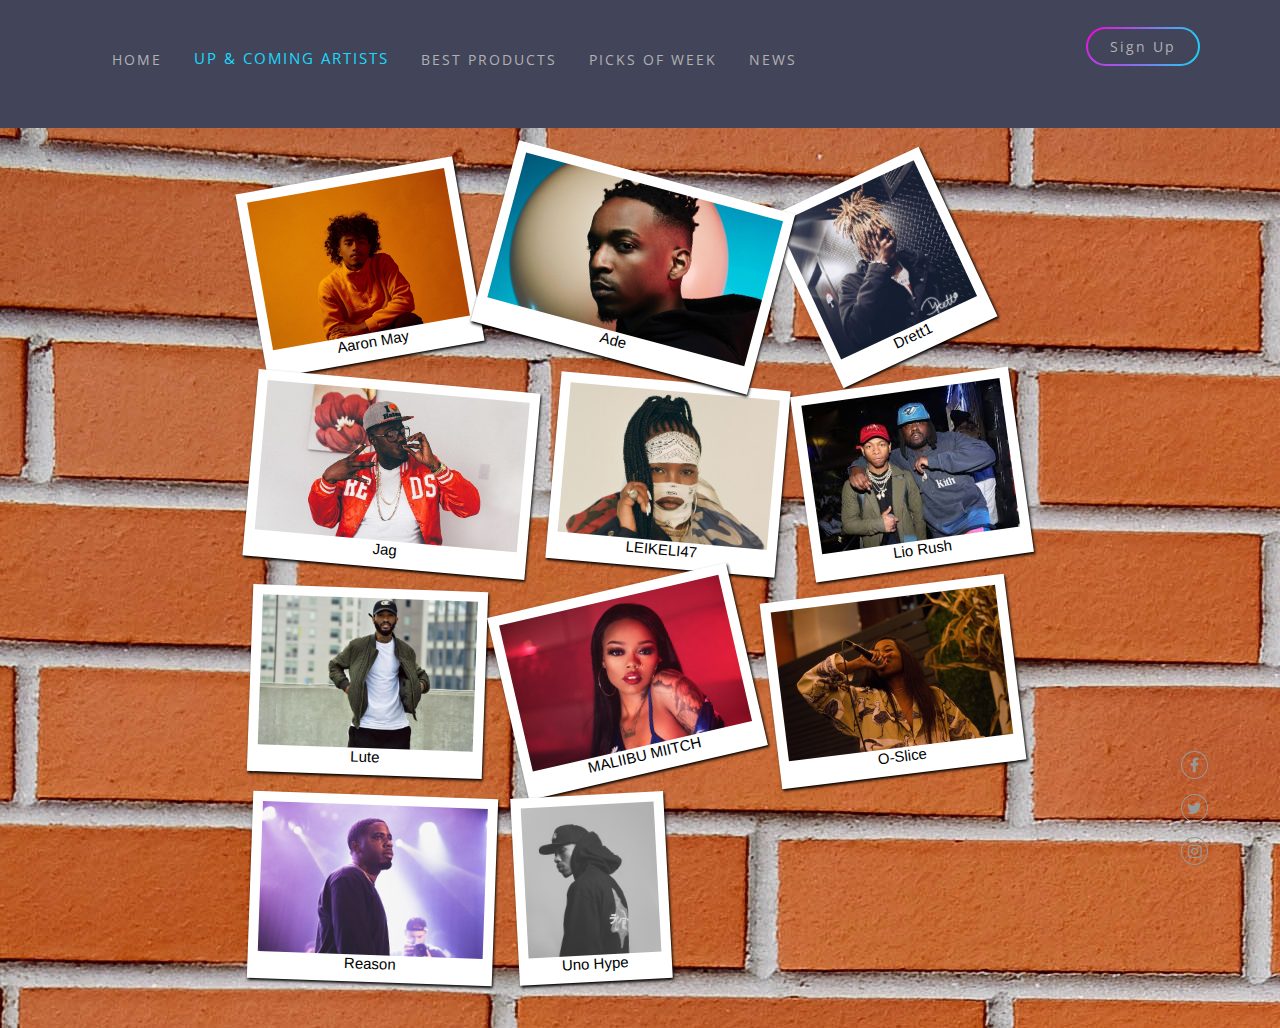
<file: artist.html>
<html>
<head>
    <title> GidAnthems - Artists </title>
    <link rel="stylesheet" href="reference.css">
    <link rel="stylesheet" href="https://stackpath.bootstrapcdn.com/font-awesome/4.7.0/css/font-awesome.min.css">

</head>
<body>
    <nav class="menu">
        <ul>
            <li> <a href="index.html">  HOME </a> </li>
            <li class="active"> UP & COMING ARTISTS</li>
            <li> <a href="products.html"> BEST PRODUCTS </a> </li>
            <li> <a href="music.html"> PICKS OF WEEK </a> </li>
            <li><a href="blog.html">NEWS </a> </li>
            <li> <a href="signup.html" class="signup-btn"> <span> Sign Up </span> </a> </li>
        </ul>
    </nav>
    <section id="background">
      <div id="gallery">
        <figure class="pic1" onclick="window.location.href = 'https://open.spotify.com/artist/2rwALQ1SXdfUWPUd6WOfYS';">
          <img src="img/aaron_may.jpeg" />
          <figcaption>Aaron May</figcaption>
        </figure>

        <figure class="pic2" onclick="window.location.href = 'https://open.spotify.com/artist/5pDY9dgZO8O1yNZDARb62q';">
          <img src="img/ade.png" />
          <figcaption> Ade </figcaption>
        </figure>

        <figure class="pic3" onclick="window.location.href = 'https://open.spotify.com/artist/7DXCBQ0lcHWjkAGtzyUCR4';">
          <img src="img/drett1.png" />
          <figcaption>Drett1</figcaption>
        </figure>

        <figure class="pic4" onclick="window.location.href = 'https://open.spotify.com/artist/4R6MQEkEXJSwc7kOjUqjc5';">
          <img src="img/jag.png" />
          <figcaption> Jag </figcaption>
        </figure>

        <figure class="pic5" onclick="window.location.href = 'https://open.spotify.com/artist/0DtXHIvJ8NWBg5pGvsgWnR';">
          <img src="img/LEIKELI47.png" />
          <figcaption> LEIKELI47 </figcaption>
        </figure>

        <figure class="pic6" onclick="window.location.href = 'https://open.spotify.com/artist/4pOBBstL2MaZscQZfUm6FA';">
          <img src="img/lio.png" />
          <figcaption>Lio Rush</figcaption>
        </figure>

        <figure class="pic7" onclick="window.location.href = 'https://open.spotify.com/artist/75WcpJKWXBV3o3cfluWapK';">
          <img src="img/lute.png" />
          <figcaption> Lute </figcaption>
        </figure>

        <figure class="pic8" onclick="window.location.href = 'https://open.spotify.com/artist/5J1JcdYCPj44YKz6kVA5wx';">
          <img src="img/malibu.png" />
          <figcaption> MALIIBU MIITCH </figcaption>
        </figure>

        <figure class="pic9" onclick="window.location.href = 'https://open.spotify.com/artist/2WANDxKr1V9y5Jcg5Uch9h';">
          <img src="img/o_slice.png" />
          <figcaption>O-Slice</figcaption>
        </figure>

        <figure class="pic10" onclick="window.location.href = 'https://open.spotify.com/artist/6XpXnnKHIhCOUbOLOJGe6o';">
          <img src="img/reason.png" />
          <figcaption> Reason </figcaption>
        </figure>

        <figure class="pic11" onclick="window.location.href = 'https://open.spotify.com/artist/68jFd8fas1U1U51bGQZXbr';">
          <img src="img/uno_hype.png" />
            <figcaption> Uno Hype </figcaption>
        </figure>
      </div>
    </section>

    <section class="social-icons">
      <ul>
        <li><a href="#"> <i class="fa fa-facebook"></i></a></li>
        <li><a href="#"> <i class="fa fa-twitter"></i></a></li>
        <li><a href="#"> <i class="fa fa-instagram"></i></a></li>
       </ul>
    </section>
</body>
</html>
</file>
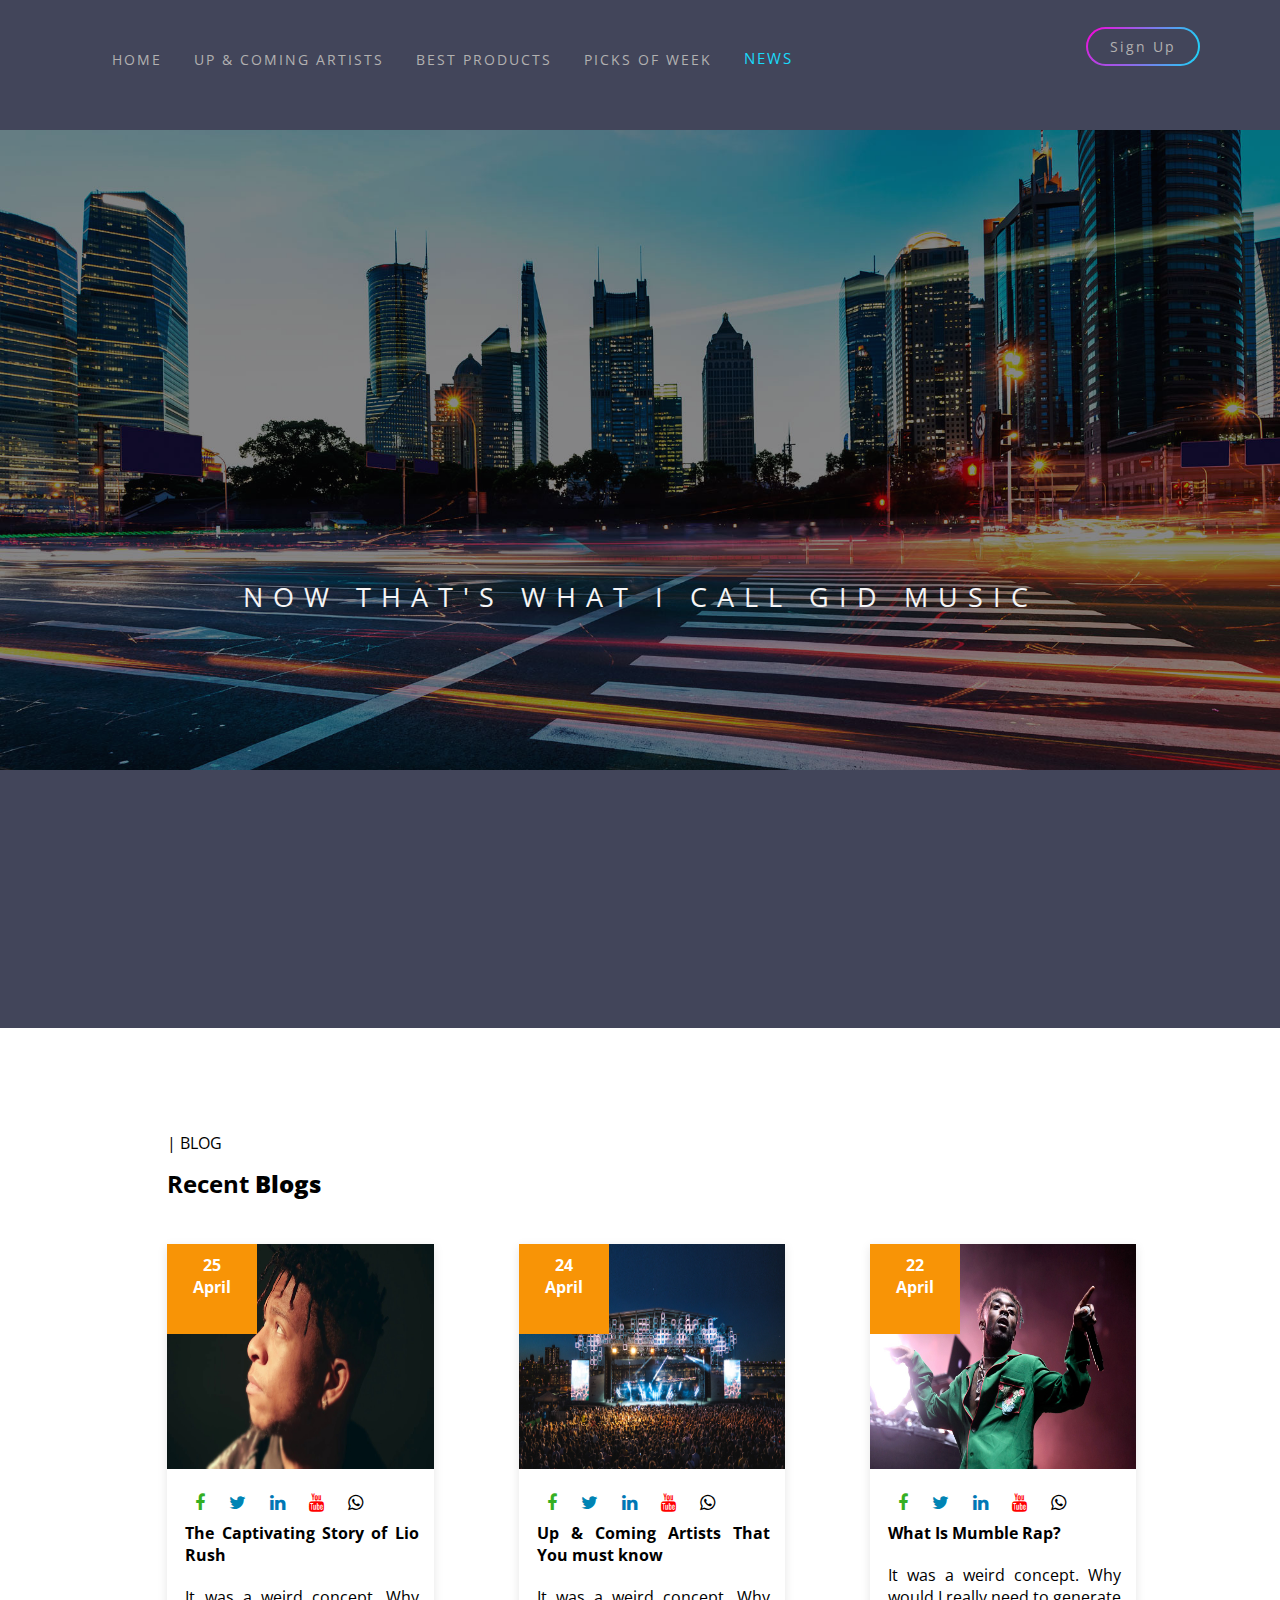
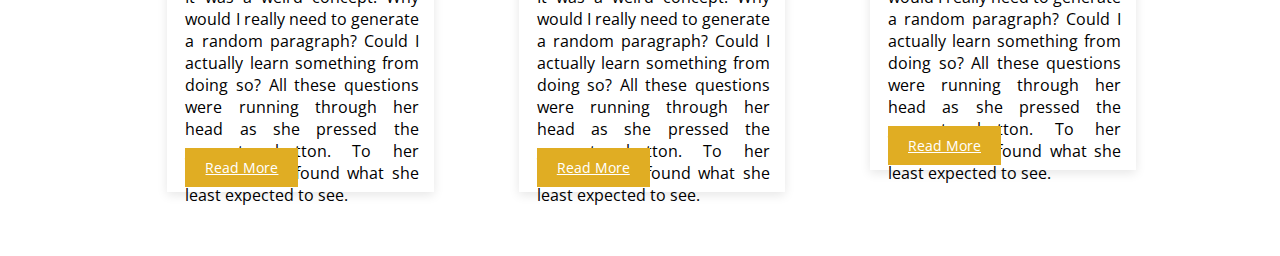
<file: blog.html>
<html>
<head>
    <title> GidAnthems- Home </title>
    <link rel="stylesheet" href="reference.css">
    <link rel="stylesheet" href="https://stackpath.bootstrapcdn.com/font-awesome/4.7.0/css/font-awesome.min.css">

</head>
<body>
    <div class="container">
        <div class="menu">
            <ul>
                <li> <a href="index.html">  HOME </a> </li>
                <li> <a href="artist.html"> UP & COMING ARTISTS </a> </li>
                <li> <a href="products.html"> BEST PRODUCTS </a> </li>
                <li> <a href="music.html"> PICKS OF WEEK </a> </li>
                <li class="active"> NEWS </li>
                <li> <a href="signup.html" class="signup-btn"> <span> Sign Up </span> </a> </li>
            </ul>
        </div>
        <div class="bgimg-3">
             <div class="blog-hero-caption">
                 <span class="border"> NOW THAT'S WHAT I CALL GID MUSIC </span>
            </div>
        </div>
         <div style="position:relative;">
             <div style="color:#000;background-color:#fff;text-align:center;padding:5% 80px;text-align: justify;">
              <section class="latest-news-area" id ="latest">
                  <div class="row">
                      <div class="col">
                          <div class="section_subtitle"> | BLOG </div>
                          <h2 style="margin-top: 5%;"> Recent <strong> Blogs </strong> </h2>
                      </div>
                  </div>
                  <br><br>
                  <div class="row">
                      <div class ="news-active">
                          <div class="col">
                              <div class="latest-news-wrap">
                                  <div class="news-img">
                                      <img src="img/lio2.png" alt="">
                                      <div class = "date">
                                          <span> 25 </span>
                                          <span> April </span>
                                      </div>
                                  </div>
                                  <div class="news-content">
                                      <i class="fa fa-facebook"> </i>
                                      <i class="fa fa-twitter"> </i>
                                      <i class="fa fa-linkedin"> </i>
                                      <i class="fa fa-youtube"> </i>
                                      <i class="fa fa-whatsapp"> </i>
                                      <h4> The Captivating Story of Lio Rush</h4>
                                      <p>
                                          It was a weird concept. Why would I really need to generate a random paragraph?
                                          Could I actually learn something from doing so? All these questions were running
                                          through her head as she pressed the generate button. To her surprise, she found what
                                          she least expected to see.
                                      </p> <br>
                                      <a href="#"> Read More </a>
                                  </div>
                              </div>
                          </div>
                           <div class="col">
                              <div class="latest-news-wrap">
                                  <div class="news-img">
                                      <img src="img/hip.png" alt="" class="img-responsive">
                                      <div class = "date">
                                          <span> 24 </span>
                                          <span> April </span>
                                      </div>
                                  </div>
                                  <div class="news-content">
                                      <i class="fa fa-facebook"> </i>
                                      <i class="fa fa-twitter"> </i>
                                      <i class="fa fa-linkedin"> </i>
                                      <i class="fa fa-youtube"> </i>
                                      <i class="fa fa-whatsapp"> </i>
                                      <h4> Up & Coming Artists That You must know </h4>
                                      <p>
                                          It was a weird concept. Why would I really need to generate a random paragraph?
                                          Could I actually learn something from doing so? All these questions were running
                                          through her head as she pressed the generate button. To her surprise, she found what
                                          she least expected to see.
                                      </p> <br>
                                      <a href="#"> Read More </a>
                                  </div>
                              </div>
                          </div>
                          <div class="col">
                              <div class="latest-news-wrap">
                                  <div class="news-img">
                                      <img src="img/mumble.png" alt="" class="img-responsive">
                                      <div class = "date">
                                          <span> 22 </span>
                                          <span> April </span>
                                      </div>
                                  </div>
                                  <div class="news-content">
                                      <i class="fa fa-facebook"> </i>
                                      <i class="fa fa-twitter"> </i>
                                      <i class="fa fa-linkedin"> </i>
                                      <i class="fa fa-youtube"> </i>
                                      <i class="fa fa-whatsapp"> </i>
                                      <h4> What Is Mumble Rap?</h4>
                                      <p>
                                          It was a weird concept. Why would I really need to generate a random paragraph?
                                          Could I actually learn something from doing so? All these questions were running
                                          through her head as she pressed the generate button. To her surprise, she found what
                                          she least expected to see.
                                      </p> <br>
                                      <a href="#"> Read More </a>
                                  </div>
                              </div>
                          </div>
                      </div>
                  </div>
              </section>
             </div>
         </div>
    </div>
</body>
</html>
</file>
<file: reference.css>
@import url('https://fonts.googleapis.com/css2?family=Open+Sans&family=Source+Sans+Pro&display=swap');
*{
    margin: 0;
    padding: 0;
    font-family: 'Open Sans', sans-serif;
}
body{
  background: #42455a;
  font-family: 'Open Sans', sans-serif;
}
.container{
    width: 100%;
    height: 100%;
    background: #42455a;
}
.container2{
    width: 45%;
    margin: 0 auto;
}
.menu {
  padding: 3rem;
  height: 2rem;
}
.menu ul{
    display: inline-flex;
    margin-left: 3rem;
}
.menu ul li{
    list-style: none;
    margin: 0 1rem;
    cursor: pointer;
    letter-spacing: 2px;
}
.menu ul li a{
    color: #b2b1b1;
    font-size: .9rem;
    text-decoration: none;
}
.menu ul li a:hover{
  color: #19dafa;
  transition: 0.3s ease-in-out;
}
.logo{
    margin-top: -15%;
    margin-left: 19px;
}
.active{
    font-size: 95%;
    color: #19dafa !important;
}
.signup-btn{
    top: 27px;
    right: 80px;
    position: absolute;
    text-decoration: none;
    color: #fff;
    border: 2px solid transparent;
    border-radius: 20px;
    background-image: linear-gradient(#42455a, #42455a),radial-gradient(circle at top left, #fd00da, #19d7f8);
    background-origin: border-box;
    background-clip: content-box,border-box;
}
.signup-btn span{
    display: block;
    padding: 8px 22px;
}
.banner{
    width: 80%;
    height: 70%;
    top: 25%;
    left: 8rem;
    position: absolute;
    color: #fff;
}
.app-txt{
    width: 50%;
    float: left;
}

.app-txt h1{
    font-size: 43px;
    width: 640px;
    position: relative;
    margin-left: -23px;
}
.app-txt p{
    width: 650px;
    font-size: 15px;
    margin: 30px 0  30px 40px;
    line-height: 25px;
    color: #919191;
    margin-left:-20px;
}
.app-img {
    width: 50%;
    float: right;
}
.app-img img{
    width:100%;
    margin-top: -20px;
    padding-left: 50px;
}
.play-btn{
margin-left: -22px;
display: inline-flex;
}
.play-btn-inner{
    height: 50px;
    width: 50px;
    border: 2px solid transparent;
    border-radius: 50%;
    background-image: linear-gradient(#42455a, #42455a),radial-gradient(circle at top left, #fd00da, #19d7f8);
    background-origin: border-box;
    background-clip: content-box,border-box;
    text-align: center;
}
.play-btn-inner .fa{
    padding: 18px 0;
    font-size: 13px;
    cursor: pointer;
}

.pause-btn-inner{
    margin-left: 10px;
    height: 50px;
    width: 50px;
    border: 2px solid transparent;
    border-radius: 50%;
    background-image: linear-gradient(#42455a, #42455a),radial-gradient(circle at top left, #fd00da, #19d7f8);
    background-origin: border-box;
    background-clip: content-box,border-box;
    text-align: center;
}
.pause-btn-inner .fa{
    padding: 18px 0;
    font-size: 13px;
    cursor: pointer;
}
.next-btn-inner{
    margin-left: 10px;
    height: 50px;
    width: 50px;
    border: 2px solid transparent;
    border-radius: 50%;
    background-image: linear-gradient(#42455a, #42455a),radial-gradient(circle at top left, #fd00da, #19d7f8);
    background-origin: border-box;
    background-clip: content-box,border-box;
    text-align: center;
}
.next-btn-inner .fa{
    padding: 18px 0;
    font-size: 13px;
    cursor: pointer;
    margin-left: 10%;
}
.back-btn-inner{
    margin-right: 10px;
    height: 50px;
    width: 50px;
    border: 2px solid transparent;
    border-radius: 50%;
    background-image: linear-gradient(#42455a, #42455a),radial-gradient(circle at top left, #fd00da, #19d7f8);
    background-origin: border-box;
    background-clip: content-box,border-box;
    text-align: center;
}
.back-btn-inner .fa{
    padding: 18px 0;
    font-size: 13px;
    cursor: pointer;
    margin-right: 10%;
}
small{
    margin: auto 20px;
    cursor: pointer;
    font-size: 12px;
    color: #19dafa;
    letter-spacing: 3px;
}
.quick-links{
    left: 4rem;
    bottom: 0;
    position: absolute;
    background: linear-gradient(to right, #db1bf6, #19d7f8);
}
.quick-links ul{
    display: inline-flex;
    padding: 2rem;
    text-align: center;
}
.quick-links ul li{
    list-style: none;
    margin: 0 50px;
    cursor: pointer;
}
.quick-links ul li i{
    font-size: 25px;
    color: #fff;
}
.quick-links ul li p{
    margin-top:  15px;
    font-size: 10px;
    color: #fff;
}
.social-icons{
    right: 72px;
    bottom: 35px;
    position: absolute;
}
.social-icons ul li{
    list-style: none;
    margin-top: 15px;
    text-align: center;
}
.social-icons ul li a{
  color: #999;
  border-radius: 50%;
  border: 1px solid #999;
  padding: 5px;
  display: block;
}
form {
    margin-left: -1%;
    margin-top: -5%;
    margin-right:auto;
    width: 500px;;
    height: 450px;
    padding:50px;
    -moz-border-radius: 10px;
    -webkit-border-radius: 10px;
    border-radius: 10px;
    -moz-background-clip: padding;
    -webkit-background-clip: padding-box;
    background-clip: padding-box;
    overflow: scroll;
}

textarea{
	background: rgba(0, 0, 0, 0.4);
    width: 450px;
    height: 110px;
    border: none;
    -moz-border-radius: 10px;
    -webkit-border-radius: 10px;
    border-radius: 10px;
    -moz-background-clip: padding;
    -webkit-background-clip: padding-box;
    background-clip: padding-box;
    display: block;
    font-family: 'Source Sans Pro', sans-serif;
    font-size: 18px;
    color: #fff;
    padding-left: 45px;
    padding-right: 20px;
    padding-top: 12px;
    margin-bottom: 20px;
    overflow: hidden;
}

select {
    width: 450px;
    height: 48px;
    line-height: 1.5;
    font-size: 1.4em;
    border: none;
    border-radius: 10px;
    -webkit-border-radius: 10px;
    -mox-border-radius: 10px;
    color: #fff;
    display: block;
    background: transparent;
    background-color: rgba(0,0,0,.4);
    margin-bottom: 20px;
    display: block;
    font-family: 'Source Sans Pro', sans-serif;
    font-size: 18px;
    appearance: none;
    -webkit-appearance: none;
    -moz-appearance: none;
}

.nameinput, .emailinput {
    width: 450px;
    height: 48px;
    border: none;
    -moz-border-radius: 10px;
    -webkit-border-radius: 10px;
    border-radius: 10px;
    -moz-background-clip: padding;
    -webkit-background-clip: padding-box;
    background-clip: padding-box;
    display: block;
    font-family: 'Source Sans Pro', sans-serif;
    font-size: 18px;
    color: #fff;
    padding-left: 20px;
    padding-right: 20px;
    margin-bottom: 20px;
}

input[type=submit] {
    cursor: pointer;
}

input.nameinput {
	  background: rgba(0, 0, 0, 0.4);
	  padding-left: 45px;
}

input.emailinput {
	  background: rgba(0, 0, 0, 0.4);
	  padding-left: 45px;
}

input.message {
	  background: rgba(0, 0, 0, 0.4);
	  padding-left: 45px;
}

select.indent {
	  padding-left: 45px;
    cursor: pointer;
}

::-webkit-input-placeholder {
	  color: #fff;
}

:-moz-placeholder{
    color: #fff;
}

::-moz-placeholder {
    color: #fff;
}

:-ms-input-placeholder {
	  color: #fff;
}

input:focus, textarea:focus {
	  background-color: rgba(0, 0, 0, 0.2);
      -moz-box-shadow: 0 0 5px 1px rgba(255,255,255,.5);
      -webkit-box-shadow: 0 0 5px 1px rgba(255,255,255,.5);
       box-shadow: 0 0 5px 1px rgba(255,255,255,.5);
	   overflow: hidden;
}

.btn {
	border: none;
	font-family: 'Source Sans Pro', sans-serif;
    font-size: 18px;
    width: 200px;
    height: 48px;
	color: #000;
	background: #fff;
	cursor: pointer;
	display: inline-block;
	font-weight: 700;
	position: relative;
    outline: none;
    box-shadow: 0 6px #cecece;
    border-radius: 5px;
    float: right;
    margin-right: 300px;
}

.btn:hover {
	background: #fff;
  outline: none;
  box-shadow: 0 4px #cecece;
	top: 2px;
}

.btn:active {
	background: #fff;
  outline: none;
  box-shadow: 0 0 #cecece;
	top: 6px;
}

.flat {
	border: none;
	cursor: pointer;
	display: inline-block;
	outline: none;
  position: relative;
	-webkit-transition: all 0.3s;
	-moz-transition: all 0.3s;
	transition: all 0.3s;
}


.flat:before {
	position: absolute;
	height: 100%;
	left: 0;
	top: 0;
	line-height: 3;
	font-size: 140%;
	width: 60px;
}


.flat {
   width: 960px !important;
   height: 48px;
   overflow: hidden;
   margin-bottom: 20px;
   background: url(http://www.jordancundiff.com/wp-content/uploads/2014/03/icon-dropdown.png) no-repeat right;
   }
 .bgimg-1, .bgimg-2, .bgimg-3 {
  position: relative;
  opacity: 0.95;
  background-attachment: fixed;
  background-position: center;
  background-repeat: no-repeat;
  background-size: 100% auto;
}
.bgimg-1 {
  background-image: url("img/product-hero.jpg");
  height: 100vh;
  display: flex;
  align-items: center;
  justify-content: center;
}

.bgimg-2 {
  background-image: url("img/white.jpg");
  min-height: 400px;
  background-size: cover;
}

.bgimg-3 {
  background-image: url("img/blog_img.png");
  height: 100vh;
  display: flex;
  align-items: center;
  justify-content: center;
}

.caption {
  font-size: 8vmin;
  text-align: center;
  margin: 2rem 3rem 0;
  mix-blend-mode: overlay;
  font-weight: 100;
}
.blog-hero-caption {
  position: absolute;
    left: 0px;
    top: 50%;
    width: 100%;
    text-align: center;
    color: #fff;
}

.blog-hero-caption span.border {
  color: rgb(255, 255, 255);
  font-size: 3vmin;;
  letter-spacing: 10px;
  padding: 18px;
}

h3 {
  letter-spacing: 5px;
  text-transform: uppercase;
  font: 20px "Lato", sans-serif;
}
.card {
  box-shadow: 0 4px 8px 0 rgba(0,0,0,0.2);
  transition: 0.3s;
  width: 40%;
  height: 15rem;
  border-radius: 5px;
  background: #fff;
  color: #000;
  padding: 30%;
}

.card:hover {
  box-shadow: 0 8px 16px 0 rgba(0,0,0,0.2);
  cursor: pointer;
}

.card_img {
  border-radius: 5px 5px 0 0;
  height: 100%;
}

.card_container {
  text-align: center;
  margin-top: 8% auto;
  float: left;
}
/* Float four columns side by side */
.column {
  float: left;
  width: 25%;
  padding: 0 2%;
  margin-left: 0;
}
.col {
  float: left;
  width: 25%;
  padding: 0 5%;
  margin-left: -2%;
}

/* Remove extra left and right margins, due to padding */
.row {margin: 0 auto; margin-left: 12%;}

/* Clear floats after the columns */
.row:after {
  content: "";
  display: table;
  clear: both;
}

 #background {
  height: 100vh;
  width: 100%;
  background-image: url('img/bricks.jpg');
  display: flex;
  justify-content: center;
}

#gallery {
  width: 800px;
  margin: auto;
}


#background img {
  height: 150px;
  margin: 0px;
}

#background figure {
  float: left;
  position: relative;
  background-color: white;
  text-align: center;
  font-size: 15px;
  padding: 10px;
  margin: 10px;
  box-shadow: 1px 2px 3px black;
}
#background figure figcaption{
    font-family: "Trebuchet MS", Helvetica, sans-serif;
}

figure.pic1 {
  -webkit-transform : rotate(-10deg);
  z-index: 1;
}

figure.pic2 {
  -webkit-transform : rotate(15deg);
  z-index: 2;
}

figure.pic3 {
  -webkit-transform : rotate(-25deg);
  z-index: 1;
}

figure.pic4 {
  -webkit-transform : rotate(5deg);
  z-index:1;
}

figure.pic5 {
  -webkit-transform : rotate(5deg);
  z-index:1;
}

figure.pic6 {
  -webkit-transform : rotate(-8deg);
  z-index:1;
}

figure.pic7 {
  -webkit-transform : rotate(2deg);
  z-index:1;
}

figure.pic8 {
  -webkit-transform : rotate(-13deg);
  z-index:1;
}

figure.pic9 {
  -webkit-transform : rotate(-7deg);
  z-index:1;
}

figure.pic10 {
  -webkit-transform : rotate(2deg);
  z-index:1;
}

figure.pic11 {
 -webkit-transform : rotate(-3deg);
  z-index:1;
}
.product_gallery {
  box-shadow: 0 4px 8px 0 rgba(0,0,0,0.2);
}

.product_gallery:hover {
  box-shadow: 0 8px 16px 0 rgba(0,0,0,0.2);
}

.product_gallery img {
  width: 100%;
  height: 400px;
}
#title {
  font-family: 'Source Sans Pro';
  text-align: center;
  font-size: 4rem;
  background-image: linear-gradient(#fd00da, #19d7f8);
  -webkit-background-clip: text;
  -webkit-text-fill-color: transparent;
  position:relative;
}

#title:after {
  background: none;
  content: attr(data-text);
  left: 0;
  top: 0;
  z-index: -1;
  position: absolute;
  text-shadow: 1px 1px 2px #000;
}
.picks{
  width: 80%;
  top: 15%;
  left: 10%;
  text-align: center;
  position: absolute;
  color: #fff;
}
.picks-info{
  margin: 0 auto;
  font-weight: 700;
  width: 50%;
  text-align: center;
  margin-top: 0.8rem;
}
.picks-title{
  font-family: 'Source Sans Pro';
  background-image: linear-gradient(#fd00da, #19d7f8);
  padding: 1rem;
  text-align: center;
  font-weight: 700;
  font-size: 1.8rem;
  margin-bottom: 1rem;
  -webkit-background-clip: text;
  -webkit-text-fill-color: transparent;
  position:relative;
}
.desc {
  min-height: 3rem;
  max-height: 8rem;
  display: flex;
  justify-content: center;
  margin-top: 1rem;
  font-weight: bold;
  text-align: center;
}
.desc ul {
 list-style: none;
 padding: 0.5rem;
}
.desc ul li{
  padding: 0.5rem;
 }
.responsive {
  padding: 2% 0 0 2%;
  float: left;
  width: 23%;
}
.latest-news-area{
    margin-top: 40px;
    margin-left: -8%;
}
.latest-news-wrap{
    box-shadow: 0px 3px 10px rgba(0,0,0,0.1);
}
.news-img {
    position: relative;
}
.news-img img{
    width: 100%;
    height: 25%;
}
.news-img:before{
    position: absolute;
    left: 0;
    top: 0;
    width: 100%;
    height: 100%;
    background: #000;
    content: "";
    opacity: 0;
    transform: scale(.8);
    transition: all 0.5s;
}
.latest-news-wrap:hover .news-img:before{
    opacity: .5;
    transform: scale(1);
}
.date{
    background: #f89406 none repeat scroll 0 0;
    height: 70px;
    left: 0;
    position: absolute;
    text-align: center;
    top: 0;
    width: 70px;
    padding: 10px;
}
.date span{
    display: block;
    color: white;
    font-weight: 700;
    font-size: 16px;
}
.news-content{
    padding: 15px;
    margin-left: 3px;
}
.news-content i{
    font-size: 18px;
    display: inline-block;
}
.news-content .fa{
    padding: 10px 10px;
    cursor: pointer;
}
.news-content .fa-facebook{
    color: #3b5995;
}
.news-content .fa-twitter{
    color: #0084b4;
}
.news-content .fa-linkedin{
    color: #0077b5;
}
.news-content .fa-youtube{
    color: red;
}
.news-content .fa-facebook{
    color: #34af23;
}
.news-content p{
    margin-bottom: 15px;
    text-align: justify;
    margin-top: 20px;
    height: 15%;
}
.news-content a{
    font-size: 14px;
    background-color: #e0ad23;
    padding: 10px 20px;
    color: white;
    transition: all 0.5s ease-in;
}
.news-content a:hover{
    font-size: 14px;
    border: 1px solid #34495e;
    border-top-right-radius: 20px;
    background-color: transparent;
    color: #34495e;
    text-decoration: none;
}
#aplayer{
    display: none;
}

@media only screen and (max-width: 700px) {
  .responsive {
    width: 49.99999%;
    margin: 6px 0;
  }
}

@media only screen and (max-width: 500px) {
  .responsive {
    width: 100%;
  }
}

.clearfix:after {
  content: "";
  display: table;
  clear: both;
}

#background figure:hover {
  box-shadow: 5px 10px 100px black;
  -webkit-transform: scale(1.1,1.1);
  z-index: 20;
  cursor: pointer;
}


/* Responsive columns */
@media screen and (max-width: 600px) {
  .column {
    width: 100%;
    display: block;
    margin-bottom: 20px;
  }
}

/* Turn off parallax scrolling for tablets and phones */
@media only screen and (max-device-width: 1024px) {
  .bgimg-1, .bgimg-2, .bgimg-3 {
    background-attachment: scroll;
  }
}
@media only screen and ( min-width: 768px ) and ( max-width: 1035px ) {
  h1 { font-size: 80px; }
  form { width: 736px !important; }
    #wpcf7-f156-p143-o1\20 formwrap > form > p > span.wpcf7-form-control-wrap.Subject.flat > select, #wpcf7-f156-p143-o1\20 formwrap > form > p > span.wpcf7-form-control-wrap.Subject.flat { width: 731px !important; }
    .nameinput, .emailinput, #wpcf7-f156-p143-o1\20 formwrap > form > p > span.wpcf7-form-control-wrap.Message > textarea { width: 666px !important; }
}

@media only screen and ( max-width: 804px ) {
    h1 { font-size: 50px; }
  form { width: 450px !important; }
   #wpcf7-f156-p143-o1\20 formwrap > form > p > span.wpcf7-form-control-wrap.Subject.flat > select, #wpcf7-f156-p143-o1\20 formwrap > form > p > span.wpcf7-form-control-wrap.Subject.flat { width: 445px !important; }
    .nameinput, .emailinput, #wpcf7-f156-p143-o1\20 formwrap > form > p > span.wpcf7-form-control-wrap.Message > textarea { width: 380px !important; }
}

@media only screen and ( max-width: 517px ) {
     h1 { font-size: 30px; }
  form { width: 295px !important; }
  #wpcf7-f156-p143-o1\20 formwrap > form > p > span.wpcf7-form-control-wrap.Subject.flat > select, #wpcf7-f156-p143-o1\20 formwrap > form > p > span.wpcf7-form-control-wrap.Subject.flat { width: 290px !important; }
    .nameinput, .emailinput, #wpcf7-f156-p143-o1\20 formwrap > form > p > span.wpcf7-form-control-wrap.Message > textarea { width: 225px !important; }
  .btn { width: 110px; }
}
</file>
